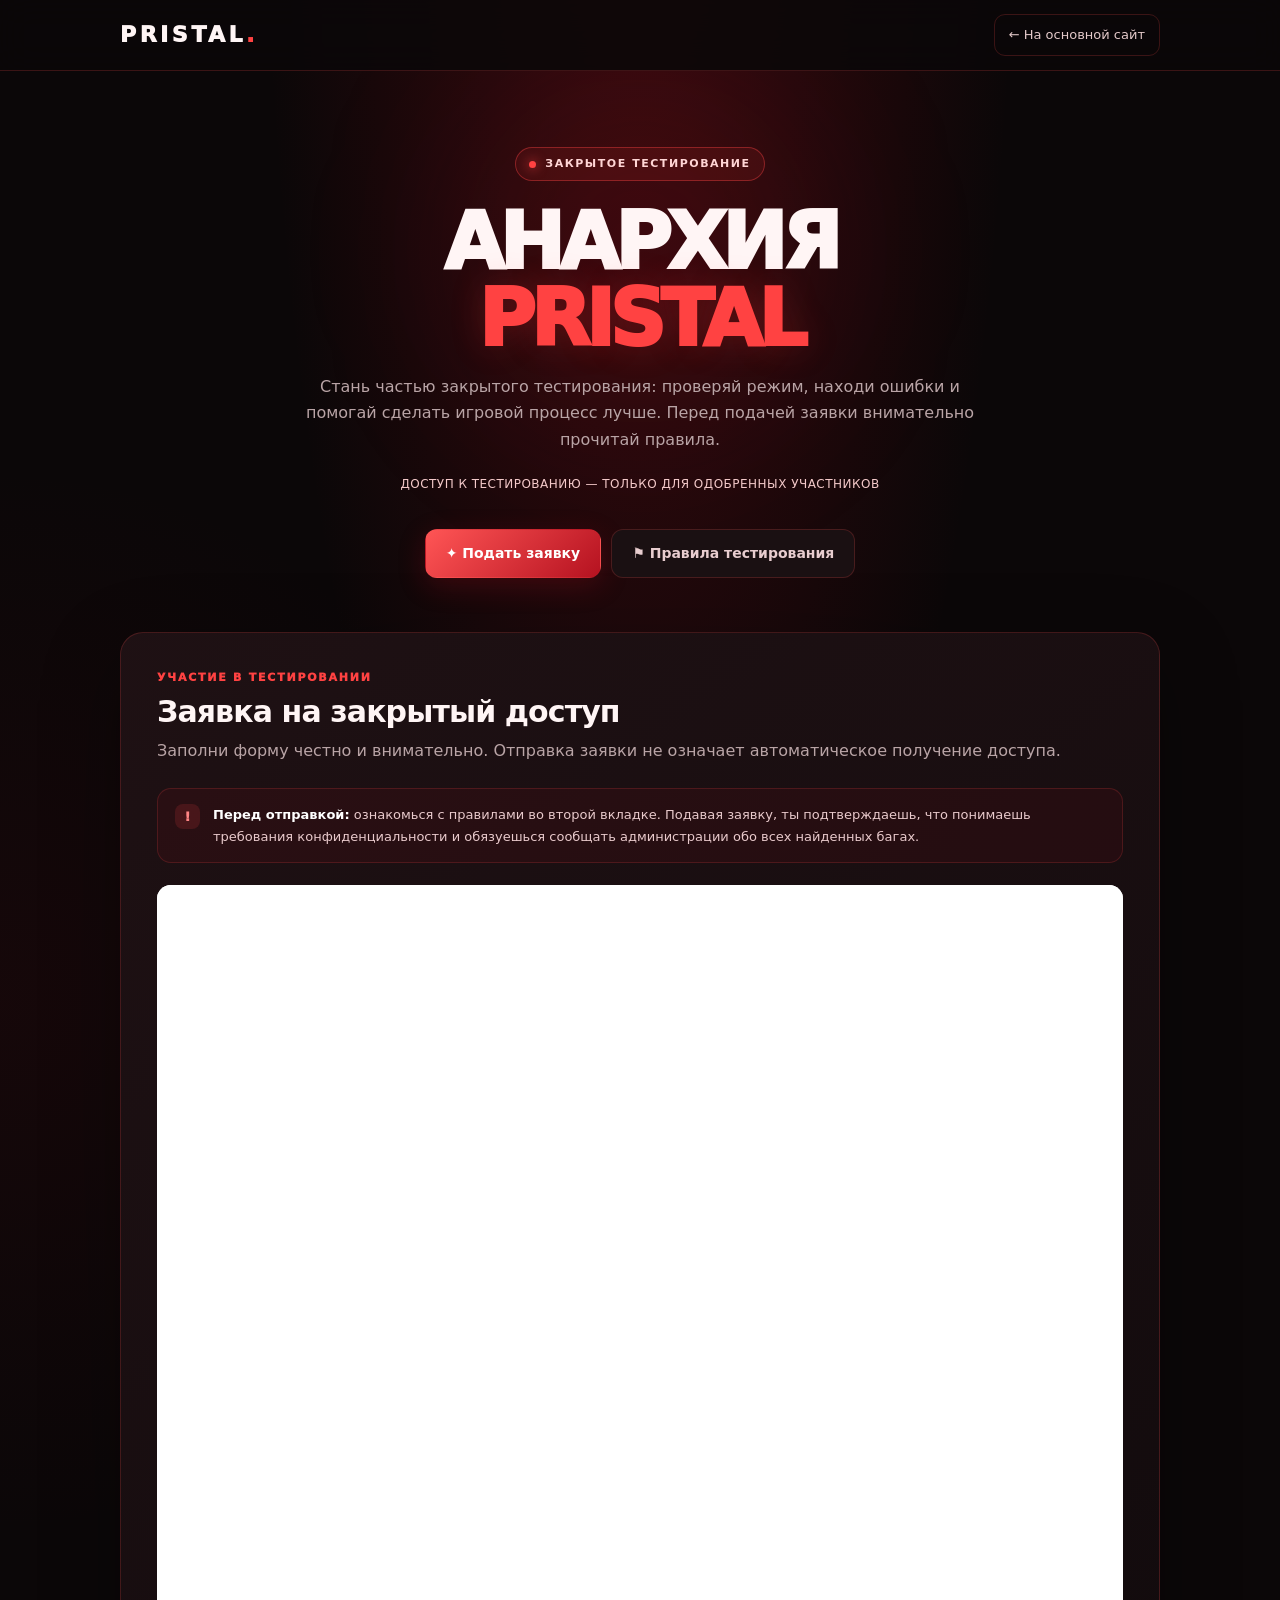
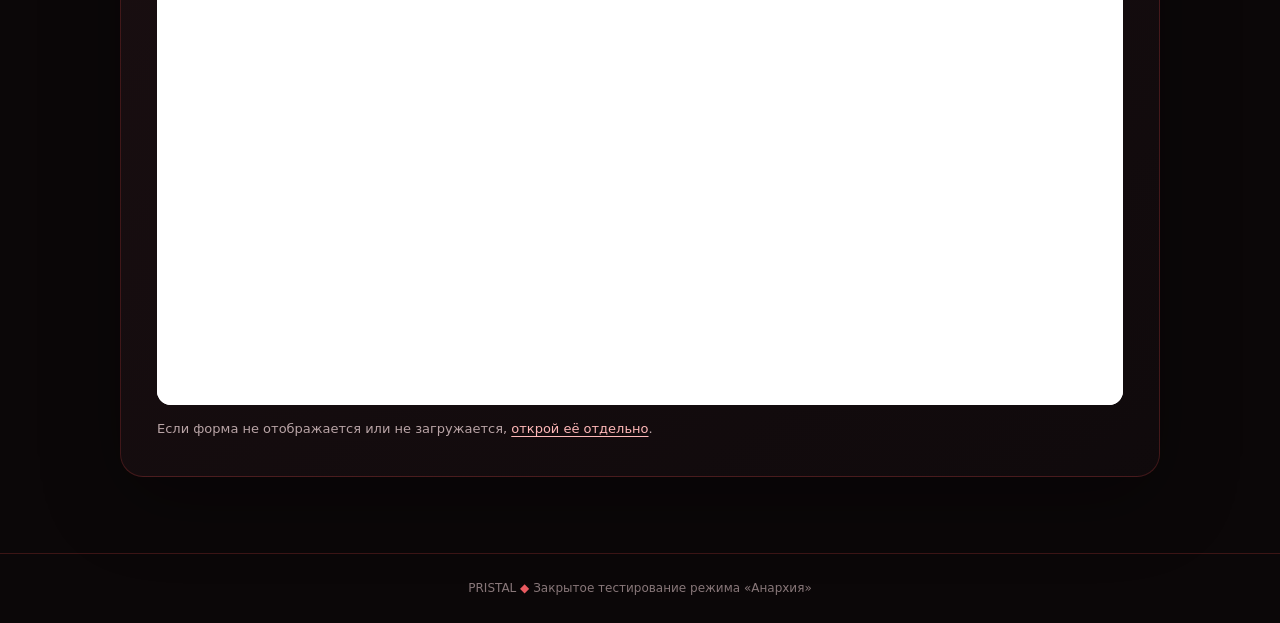
<file: anarchy-test.html>
<!DOCTYPE html>
<html lang="ru">
<head>
  <meta charset="UTF-8">
  <meta name="viewport" content="width=device-width, initial-scale=1">
  <meta name="theme-color" content="#100707">
  <meta name="description" content="Закрытое тестирование режима Анархия Pristal. Заявка, правила и важная информация для тестировщиков.">
  <title>Анархия — закрытое тестирование | Pristal</title>
  <style>
    :root{color-scheme:dark;--bg:#0b0708;--panel:#160d0f;--panel2:#211012;--line:rgba(255,75,75,.2);--muted:#b9a4a6;--red:#ff4242;--red2:#b51220;--pale:#ffd5d5}
    *{box-sizing:border-box}
    html{scroll-behavior:smooth}
    body{margin:0;min-height:100vh;background:radial-gradient(ellipse at 50% -12%,rgba(190,20,35,.28),transparent 42%),radial-gradient(circle at 0% 45%,rgba(100,10,20,.12),transparent 30%),var(--bg);color:#fff5f5;font-family:Inter,system-ui,-apple-system,BlinkMacSystemFont,"Segoe UI",sans-serif;line-height:1.65}
    a{color:inherit;text-decoration:none}
    button{font:inherit}
    .wrap{width:min(1040px,92%);margin:auto}
    header{position:sticky;top:0;z-index:5;border-bottom:1px solid var(--line);background:rgba(11,7,8,.88);backdrop-filter:blur(16px)}
    .nav{height:70px;display:flex;align-items:center;justify-content:space-between;gap:16px}
    .brand{font-weight:1000;font-size:22px;letter-spacing:.16em}.brand span{color:var(--red)}
    .back{font-size:13px;color:#e4c9ca;padding:9px 14px;border:1px solid var(--line);border-radius:11px;transition:.2s}
    .back:hover{border-color:var(--red);background:rgba(255,60,60,.08)}
    .hero{position:relative;text-align:center;padding:76px 0 34px;overflow:hidden}
    .hero:before{content:"";position:absolute;z-index:-1;width:360px;height:360px;border-radius:50%;background:rgba(180,15,30,.13);filter:blur(80px);left:50%;top:0;transform:translateX(-50%)}
    .eyebrow{display:inline-flex;align-items:center;gap:9px;padding:7px 13px;border:1px solid rgba(255,70,70,.38);background:rgba(255,55,55,.09);border-radius:999px;color:var(--pale);font-size:11px;font-weight:900;letter-spacing:.14em}
    .dot{width:7px;height:7px;border-radius:50%;background:var(--red);box-shadow:0 0 12px var(--red)}
    h1{font-size:clamp(42px,8vw,78px);line-height:.98;letter-spacing:-.065em;margin:23px 0 17px;font-weight:1000}
    h1 span{display:block;color:var(--red);text-shadow:0 0 34px rgba(255,50,50,.22)}
    .hero p{max-width:670px;margin:0 auto;color:var(--muted);font-size:16px}
    .hero-note{display:inline-block;margin-top:22px;color:#f3c9c9;font-size:12px;letter-spacing:.04em}
    .tabs{display:flex;justify-content:center;gap:10px;flex-wrap:wrap;margin:32px 0 20px}
    .tab{border:1px solid var(--line);background:#1a1012;color:#e8cdcf;padding:12px 20px;border-radius:12px;font-weight:850;cursor:pointer;font-size:14px;transition:transform .2s,border-color .2s,background .2s}
    .tab:hover{transform:translateY(-2px);border-color:rgba(255,70,70,.7)}
    .tab.active{background:linear-gradient(135deg,#ff5555,#b51220);color:#fff;border-color:transparent;box-shadow:0 8px 28px rgba(190,15,30,.22)}
    main{padding-bottom:76px}
    .panel{display:none}.panel.active{display:block;animation:appear .28s ease}
    @keyframes appear{from{opacity:0;transform:translateY(7px)}to{opacity:1;transform:translateY(0)}}
    .card{background:linear-gradient(145deg,rgba(31,17,20,.98),rgba(16,10,12,.98));border:1px solid var(--line);border-radius:23px;padding:clamp(20px,4vw,36px);box-shadow:0 24px 80px rgba(0,0,0,.32)}
    .section-kicker{color:var(--red);font-size:11px;font-weight:950;letter-spacing:.16em;text-transform:uppercase;margin-bottom:7px}
    .card h2{font-size:clamp(23px,4vw,30px);line-height:1.2;margin:0 0 8px;letter-spacing:-.03em}
    .sub{color:var(--muted);margin:0 0 24px}
    .form-frame{display:block;width:100%;height:1120px;border:0;border-radius:14px;background:#fff}
    .form-tip{font-size:13px;color:var(--muted);margin:13px 0 0}
    .form-tip a{color:#ffb8b8;text-decoration:underline;text-underline-offset:3px}
    .info-strip{display:flex;gap:13px;align-items:flex-start;margin:0 0 22px;padding:15px 17px;border:1px solid rgba(255,75,75,.18);background:rgba(130,15,25,.12);border-radius:14px;color:#e9cacc;font-size:13px}
    .info-strip b{color:#fff}
    .info-icon{flex:0 0 25px;width:25px;height:25px;display:grid;place-items:center;border-radius:8px;background:rgba(255,65,65,.15);color:#ff8585;font-weight:950}
    .rules{display:grid;gap:12px;counter-reset:rule}
    .rule{counter-increment:rule;display:grid;grid-template-columns:43px 1fr;gap:14px;align-items:start;padding:18px;border:1px solid rgba(255,255,255,.07);background:linear-gradient(110deg,rgba(255,255,255,.035),rgba(255,255,255,.012));border-radius:15px;transition:border-color .2s,transform .2s}
    .rule:hover{border-color:rgba(255,75,75,.3);transform:translateX(2px)}
    .rule:before{content:counter(rule,decimal-leading-zero);display:grid;place-items:center;width:39px;height:39px;border-radius:12px;background:rgba(255,60,60,.13);border:1px solid rgba(255,70,70,.2);color:#ffb7b7;font-size:12px;font-weight:950}
    .rule strong{display:block;margin:1px 0 4px;font-size:15px;color:#fff}
    .rule p{margin:0;color:#c7b5b7;font-size:13px}
    .subhead{font-size:18px;margin:29px 0 12px}
    .report-grid{display:grid;grid-template-columns:repeat(2,minmax(0,1fr));gap:11px}
    .report-item{padding:15px;border:1px solid rgba(255,255,255,.07);background:rgba(255,255,255,.025);border-radius:13px}
    .report-item b{display:block;color:#ffe4e4;font-size:13px;margin-bottom:4px}
    .report-item span{display:block;color:#bdaeb0;font-size:12px}
    .notice{margin-top:22px;padding:18px 20px;border:1px solid rgba(255,65,65,.34);background:linear-gradient(110deg,rgba(130,15,25,.23),rgba(80,8,15,.12));border-radius:15px;color:#f0d4d5;font-size:13px}
    .notice strong{color:#ffaaaa}
    footer{border-top:1px solid var(--line);padding:25px 0;color:#887779;font-size:12px;text-align:center}
    footer span{color:#e95a60}
    @media(max-width:620px){.nav{height:62px}.brand{font-size:19px}.hero{padding:58px 0 25px}.hero p{font-size:14px}.form-frame{height:1280px}.rule{grid-template-columns:36px 1fr;padding:14px;gap:11px}.rule:before{width:33px;height:33px}.report-grid{grid-template-columns:1fr}.back{font-size:12px;padding:8px 10px}}
    @media(prefers-reduced-motion:reduce){*,*:before,*:after{scroll-behavior:auto!important;animation:none!important;transition:none!important}}
  </style>
</head>
<body>
  <header><div class="wrap nav"><a class="brand" href="./index.html">PRISTAL<span>.</span></a><a class="back" href="./index.html">← На основной сайт</a></div></header>
  <div class="wrap">
    <section class="hero">
      <span class="eyebrow"><i class="dot"></i> ЗАКРЫТОЕ ТЕСТИРОВАНИЕ</span>
      <h1>АНАРХИЯ <span>PRISTAL</span></h1>
      <p>Стань частью закрытого тестирования: проверяй режим, находи ошибки и помогай сделать игровой процесс лучше. Перед подачей заявки внимательно прочитай правила.</p>
      <div class="hero-note">ДОСТУП К ТЕСТИРОВАНИЮ — ТОЛЬКО ДЛЯ ОДОБРЕННЫХ УЧАСТНИКОВ</div>
      <div class="tabs" role="tablist" aria-label="Разделы тестирования">
        <button class="tab active" id="tab-apply" role="tab" aria-selected="true" aria-controls="apply" data-target="apply">✦ Подать заявку</button>
        <button class="tab" id="tab-rules" role="tab" aria-selected="false" aria-controls="rules" data-target="rules">⚑ Правила тестирования</button>
      </div>
    </section>
    <main>
      <section class="panel active" id="apply" role="tabpanel" aria-labelledby="tab-apply">
        <div class="card">
          <div class="section-kicker">Участие в тестировании</div>
          <h2>Заявка на закрытый доступ</h2>
          <p class="sub">Заполни форму честно и внимательно. Отправка заявки не означает автоматическое получение доступа.</p>
          <div class="info-strip"><span class="info-icon">!</span><div><b>Перед отправкой:</b> ознакомься с правилами во второй вкладке. Подавая заявку, ты подтверждаешь, что понимаешь требования конфиденциальности и обязуешься сообщать администрации обо всех найденных багах.</div></div>
          <iframe class="form-frame" src="https://docs.google.com/forms/d/e/1FAIpQLScpwAgo42vin4CqyjaKuh4nu9HuTnajvopfbKEV6nZ-SuZcEA/viewform?embedded=true" title="Форма заявки на закрытое тестирование Анархии Pristal" loading="lazy">Загрузка формы…</iframe>
          <p class="form-tip">Если форма не отображается или не загружается, <a href="https://docs.google.com/forms/d/e/1FAIpQLScpwAgo42vin4CqyjaKuh4nu9HuTnajvopfbKEV6nZ-SuZcEA/viewform" target="_blank" rel="noopener noreferrer">открой её отдельно</a>.</p>
        </div>
      </section>
      <section class="panel" id="rules" role="tabpanel" aria-labelledby="tab-rules">
        <div class="card">
          <div class="section-kicker">Обязательно к прочтению</div>
          <h2>Правила закрытого тестирования</h2>
          <p class="sub">Тестирование — это совместная работа над качеством режима. Каждый участник несёт ответственность за соблюдение этих правил.</p>
          <div class="rules">
            <article class="rule"><div><strong>Сообщай обо всех найденных багах</strong><p>Нужно сообщать администрации о любых ошибках, недоработках, вылетах, проблемах с предметами, механиками, балансом и игровым процессом. Даже если ошибка кажется незначительной — не пропускай её и не рассчитывай, что кто-то сообщит вместо тебя.</p></div></article>
            <article class="rule"><div><strong>Сохраняй полную конфиденциальность</strong><p>Запрещено рассказывать друзьям, игрокам и любым посторонним о том, что происходит на тестировании. Не раскрывай детали режима, новые функции, изменения, результаты проверок, планы и внутренние обсуждения.</p></div></article>
            <article class="rule"><div><strong>Не распространяй материалы тестирования</strong><p>Без прямого разрешения администрации нельзя публиковать или пересылать скриншоты, видео, записи экрана, фотографии, переписки, файлы и любые другие материалы, связанные с тестированием.</p></div></article>
            <article class="rule"><div><strong>Не используй баги ради преимущества</strong><p>Запрещено намеренно злоупотреблять найденными ошибками, получать с их помощью преимущество, портить игровой процесс другим или наносить вред проекту. Обнаружил проблему — прекрати её использовать и сообщи администрации.</p></div></article>
            <article class="rule"><div><strong>Помогай проверять режим</strong><p>Проверяй выданные задания, повторяй действия для подтверждения ошибок и описывай результат. Если проблема не воспроизводится повторно, всё равно сообщи об этом и укажи, при каких условиях она возникла.</p></div></article>
            <article class="rule"><div><strong>Уважай администрацию и других тестировщиков</strong><p>Следуй инструкциям организаторов, общайся спокойно, не мешай проверкам и не провоцируй конфликты. Если возник вопрос или проблема, обратись к администрации через указанный для тестирования способ связи.</p></div></article>
            <article class="rule"><div><strong>Не передавай доступ другим людям</strong><p>Участие предназначено только для одобренного заявителя. Не передавай другим людям свои данные, приглашения или возможность зайти на тестирование от твоего имени.</p></div></article>
          </div>
          <h3 class="subhead">Как правильно сообщить о баге</h3>
          <div class="report-grid">
            <div class="report-item"><b>1. Где найден баг?</b><span>Укажи место, режим, предмет или игровую ситуацию.</span></div>
            <div class="report-item"><b>2. Как повторить?</b><span>Опиши действия по порядку, чтобы администрация могла проверить ошибку.</span></div>
            <div class="report-item"><b>3. Что произошло?</b><span>Напиши, какой результат получился и что должно было произойти.</span></div>
            <div class="report-item"><b>4. Дополнительные детали</b><span>Укажи примерное время и приложи материалы только в личный канал связи с администрацией, если это разрешено.</span></div>
          </div>
          <div class="notice"><strong>Важно:</strong> нарушение правил может привести к исключению из закрытого тестирования и потере доступа. Разглашение информации о тестировании, передача доступа другим людям и намеренное сокрытие багов считаются серьёзными нарушениями.</div>
        </div>
      </section>
    </main>
  </div>
  <footer><div class="wrap">PRISTAL <span>◆</span> Закрытое тестирование режима «Анархия»</div></footer>
  <script>
    const tabs=[...document.querySelectorAll('.tab')];
    const panels=[...document.querySelectorAll('.panel')];
    tabs.forEach(tab=>tab.addEventListener('click',()=>{
      tabs.forEach(item=>{const active=item===tab;item.classList.toggle('active',active);item.setAttribute('aria-selected',String(active));});
      panels.forEach(panel=>panel.classList.toggle('active',panel.id===tab.dataset.target));
    }));
  </script>
</body>
</html>
</file>
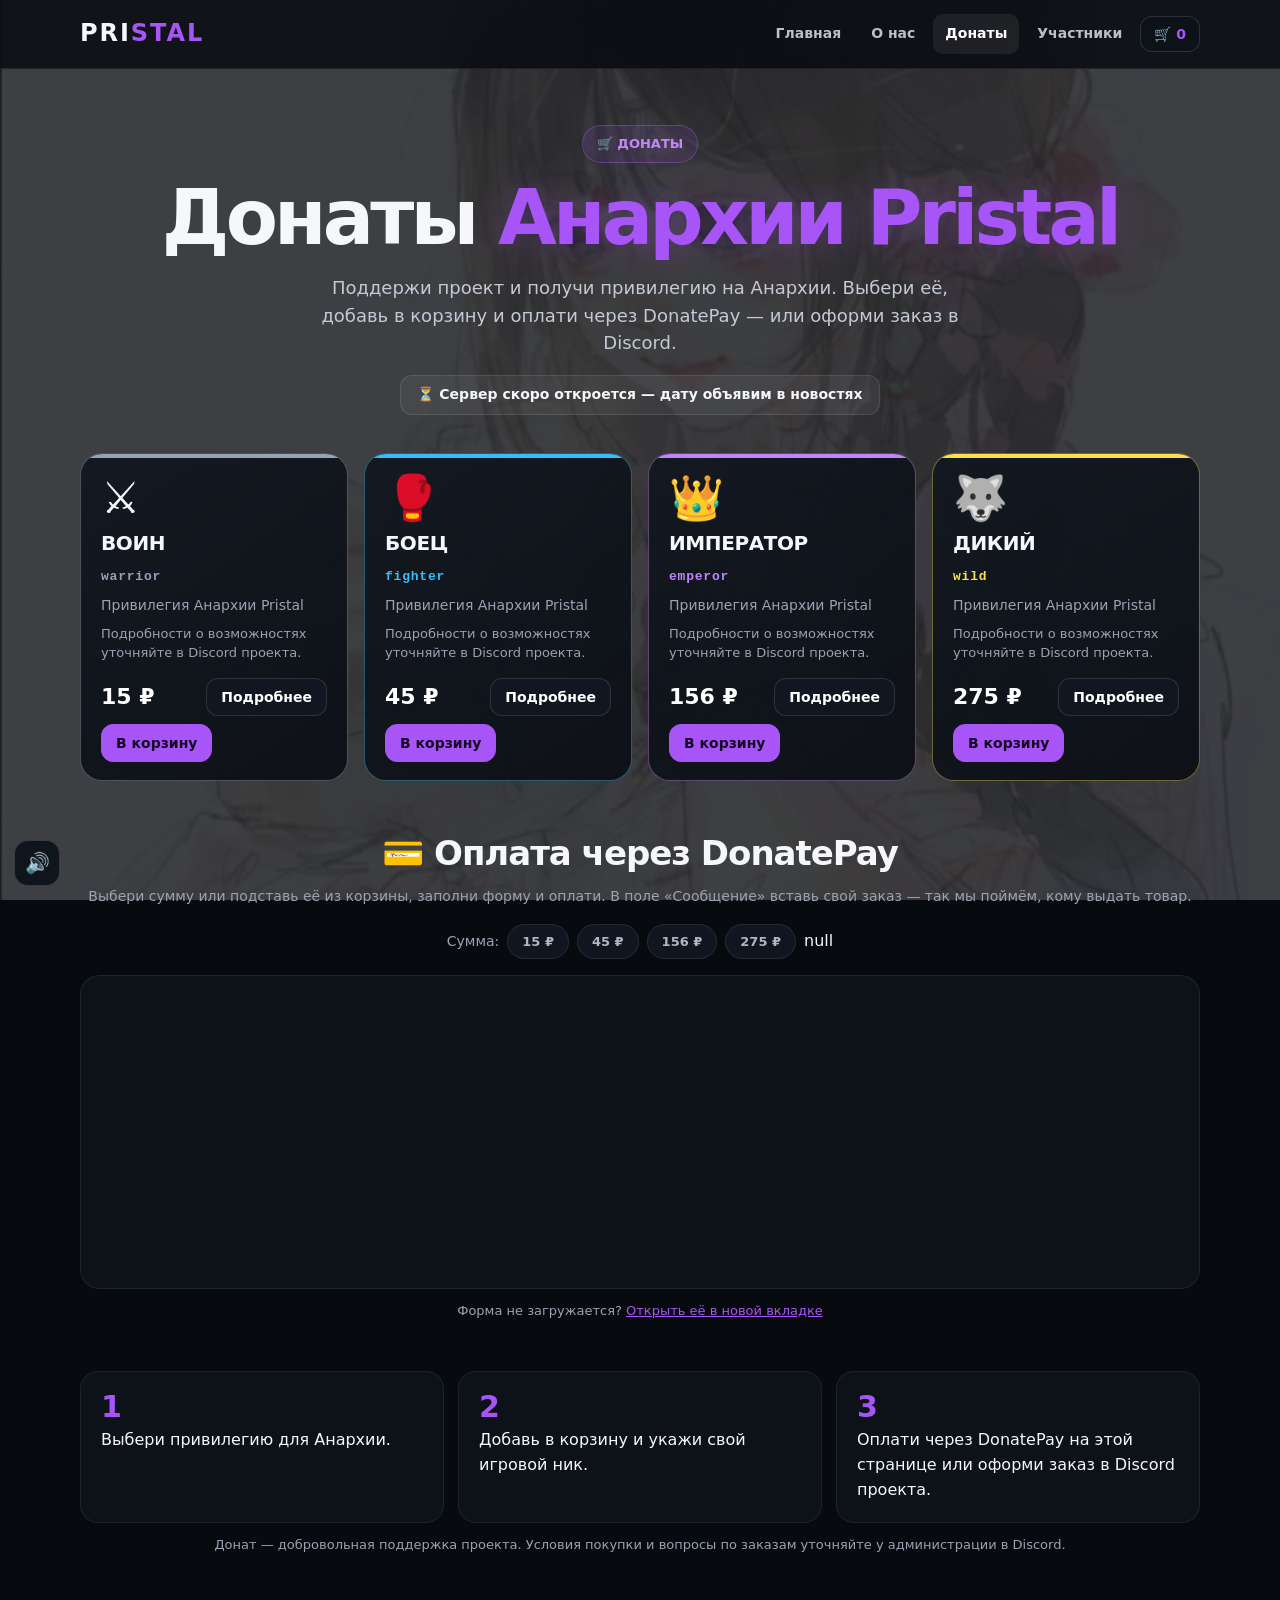
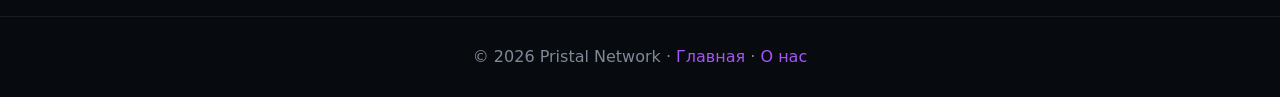
<file: donate.html>
<!DOCTYPE html>
<html lang="ru">
<head>
<meta charset="UTF-8">
<meta name="viewport" content="width=device-width, initial-scale=1">
<title>Донаты — Анархия Pristal</title>
<meta name="description" content="Донаты Анархии Pristal: привилегии ВОИН, БОЕЦ, ИМПЕРАТОР и ДИКИЙ. Оплата через DonatePay или заказ в Discord.">
<meta name="theme-color" content="#a855f7">
<link rel="icon" href="data:image/svg+xml,%3Csvg xmlns='http://www.w3.org/2000/svg' viewBox='0 0 64 64'%3E%3Crect width='64' height='64' rx='16' fill='%23160923'/%3E%3Cpath d='M32 10l6 16 16 6-16 6-6 16-6-16-16-6 16-6z' fill='%23a855f7'/%3E%3C/svg%3E">
<script src="donate-data.js"></script>
<style>
:root{--accent:#a855f7;--muted:#9aa3b2}
*{box-sizing:border-box;margin:0;padding:0}
html{scroll-behavior:smooth}
body{font-family:Inter,system-ui,-apple-system,"Segoe UI",sans-serif;background:#070a0f;color:#f5f7fb;line-height:1.55;overflow-x:hidden}
button,input{font-family:inherit}[hidden]{display:none!important}
.bg{position:fixed;inset:0;z-index:-1;background:center/cover;opacity:.22}
.wrap{width:min(1120px,92%);margin:auto}
header{position:sticky;top:0;z-index:50;background:rgba(7,10,15,.82);backdrop-filter:blur(16px);border-bottom:1px solid #ffffff14}
.nav{height:68px;display:flex;align-items:center;justify-content:space-between;gap:10px}
.logo{font-size:24px;font-weight:900;letter-spacing:.08em;text-decoration:none;color:inherit}.logo span{color:var(--accent)}
nav{display:flex;align-items:center;gap:6px}
nav a{padding:9px 12px;border-radius:10px;color:#b9c0ca;text-decoration:none;font-size:14px;font-weight:700;white-space:nowrap}
nav a:hover,nav a.on{color:#fff;background:#ffffff12}nav a.dc{background:#5865f2;color:#fff}
.cart-btn{border:1px solid #ffffff22;background:#0d1219;color:#fff;border-radius:12px;padding:9px 13px;font-weight:800;font-size:14px;cursor:pointer;transition:.2s;white-space:nowrap}
.cart-btn:hover{border-color:var(--accent)}.cart-btn b{color:var(--accent)}
.hero{padding:56px 0 20px;text-align:center}
.badge{display:inline-flex;padding:8px 14px;border:1px solid color-mix(in srgb,var(--accent) 40%,transparent);background:color-mix(in srgb,var(--accent) 10%,transparent);border-radius:999px;color:color-mix(in srgb,var(--accent) 70%,#fff);font-size:13px;font-weight:700;margin-bottom:18px}
h1{font-size:clamp(40px,8vw,76px);line-height:.98;letter-spacing:-.05em}h1 span{color:var(--accent);text-shadow:0 0 35px color-mix(in srgb,var(--accent) 30%,transparent)}
.lead{max-width:640px;margin:18px auto 0;color:#c3cad6;font-size:18px}
.status{display:inline-block;margin-top:18px;padding:8px 16px;border-radius:12px;background:#ffffff0d;border:1px solid #ffffff1a;font-weight:700;font-size:14px}
.demo{max-width:760px;margin:22px auto 0;padding:12px 16px;border-radius:14px;border:1px dashed #f59e0b99;background:#f59e0b14;color:#fcd9a0;font-size:14px}
.tabs{display:flex;gap:8px;justify-content:center;flex-wrap:wrap;margin:30px 0 22px}
.tab{border:1px solid #ffffff17;background:#10161f;color:#aeb7c3;padding:11px 18px;border-radius:12px;cursor:pointer;font-weight:800;font-size:14px;transition:.2s}
.tab:hover{color:#fff}.tab.on{background:var(--accent);border-color:var(--accent);color:#160923}
.tools{display:flex;justify-content:center;margin-bottom:18px}
.grid{display:grid;grid-template-columns:repeat(auto-fill,minmax(250px,1fr));gap:16px}
.dcard{position:relative;display:flex;flex-direction:column;gap:8px;padding:22px 20px 18px;border-radius:22px;background:linear-gradient(145deg,#111720ee,#0b0f15ee);border:1px solid color-mix(in srgb,var(--rc) 35%,#ffffff14);transition:.25s;overflow:hidden}
.dcard:hover{transform:translateY(-5px);border-color:var(--rc);box-shadow:0 18px 44px color-mix(in srgb,var(--rc) 22%,transparent)}
.dcard:before{content:"";position:absolute;inset:0 0 auto 0;height:4px;background:var(--rc)}
.ribbon{position:absolute;top:14px;right:-34px;transform:rotate(35deg);background:#f59e0b;color:#2b1a00;font-size:10px;font-weight:900;letter-spacing:.1em;padding:3px 38px}
.dic{font-size:44px;line-height:1}.dcard h3{font-size:20px;letter-spacing:-.02em}
.sub{color:var(--muted);font-size:14px}
.code{font-family:ui-monospace,monospace;color:var(--rc);font-size:13px;font-weight:800;letter-spacing:.06em}
.note{color:var(--muted);font-size:13px;line-height:1.45}
.perks{list-style:none;display:grid;gap:5px;margin:4px 0 6px;font-size:14px;color:#c8ced7}.perks li:before{content:"✓ ";color:var(--rc);font-weight:900}
.dfoot{margin-top:auto;display:flex;align-items:center;gap:8px;flex-wrap:wrap;padding-top:8px}.price{font-size:22px;margin-right:auto;color:#fff}
.btn{padding:10px 14px;border-radius:12px;border:1px solid #ffffff1f;background:#111721;color:#fff;font-weight:800;font-size:14px;cursor:pointer;text-decoration:none;display:inline-block;transition:.2s}
.btn:hover{transform:translateY(-2px);border-color:var(--accent)}
.btn.primary{background:var(--accent);border-color:var(--accent);color:#160923}.btn.danger{border-color:#ef444488;color:#fca5a5}
.how{display:grid;grid-template-columns:repeat(3,1fr);gap:14px;margin:50px 0 12px}
.step{padding:20px;border-radius:18px;background:#0d1219;border:1px solid #ffffff12}.step b{display:block;font-size:30px;color:var(--accent);line-height:1;margin-bottom:6px}
.fine{color:var(--muted);font-size:13px;text-align:center;margin:10px 0 60px}
.ov{position:fixed;inset:0;background:#000a;z-index:105;opacity:0;pointer-events:none;transition:.3s}.ov.open{opacity:1;pointer-events:auto}
.modal{position:fixed;inset:0;z-index:110;display:none;align-items:center;justify-content:center;padding:16px;overflow:auto;background:#000b}.modal.open{display:flex}
.mbox{width:min(560px,100%);max-height:92vh;overflow:auto;background:#0d1219;border:1px solid #ffffff1f;border-radius:22px;padding:24px}
.mbox h2{letter-spacing:-.02em;margin-bottom:6px}.mbox .perks{margin:12px 0}
.table{width:100%;border-collapse:collapse;margin:12px 0;font-size:14px;display:block;overflow-x:auto}.table th,.table td{padding:10px 12px;border-bottom:1px solid #ffffff12;text-align:center;white-space:nowrap}.table th:first-child,.table td:first-child{text-align:left}
.drawer{position:fixed;top:0;right:0;bottom:0;width:min(430px,100%);z-index:112;background:#0d1219;border-left:1px solid #ffffff1f;transform:translateX(105%);transition:transform .3s;display:flex;flex-direction:column;padding:20px;gap:12px}
.drawer.open{transform:none}.dh{display:flex;justify-content:space-between;align-items:center}.dh h2{letter-spacing:-.02em}
.x{border:0;background:#ffffff14;color:#fff;width:38px;height:38px;border-radius:11px;font-size:18px;cursor:pointer}
.list{flex:1;overflow:auto;display:grid;gap:10px;align-content:start}
.row{display:flex;align-items:center;gap:12px;padding:12px;border-radius:14px;background:#0b0f15;border:1px solid #ffffff10}.row .ri{font-size:26px}.row .rn{flex:1;min-width:0;font-weight:800;overflow-wrap:anywhere}.row small{display:block;color:var(--muted);font-weight:600}
.total{display:flex;justify-content:space-between;font-size:20px;font-weight:900;padding:6px 2px}
.drawer input{width:100%;padding:13px 16px;border-radius:12px;border:1px solid #ffffff1f;background:#070a0f;color:#fff;font-size:16px}.drawer input:focus{outline:2px solid var(--accent)}
.err{color:#fca5a5;font-size:14px;min-height:20px}.empty{text-align:center;color:var(--muted);padding:40px 10px}
.btns{display:flex;gap:10px;flex-wrap:wrap}.btns .btn{flex:1;text-align:center}
#toast{position:fixed;left:50%;bottom:24px;transform:translate(-50%,18px);z-index:130;padding:12px 18px;border:1px solid color-mix(in srgb,var(--accent) 45%,transparent);border-radius:999px;background:rgba(15,18,26,.96);color:#fff;opacity:0;pointer-events:none;transition:.25s;font-weight:700;max-width:calc(100vw - 28px);text-align:center}
#toast.show{opacity:1;transform:translate(-50%,0)}
footer{border-top:1px solid #ffffff14;padding:28px 0;color:#7f8997;text-align:center}footer a{color:var(--accent);text-decoration:none}
#pay{margin:46px 0 6px;text-align:center}#pay h2{font-size:clamp(26px,4vw,34px);letter-spacing:-.03em}
.paybar{display:flex;flex-wrap:wrap;gap:8px;justify-content:center;align-items:center;margin:16px 0}
.chip{border:1px solid #ffffff17;background:#10161f;color:#aeb7c3;padding:9px 14px;border-radius:999px;cursor:pointer;font-weight:800;font-size:13px;transition:.2s}.chip:hover{color:#fff}.chip.on{background:var(--accent);border-color:var(--accent);color:#160923}
.payframe{position:relative;max-width:1140px;margin:0 auto;border-radius:20px;overflow:hidden;background:#0d1219;border:1px solid #ffffff14;min-height:var(--ph,312px)}
.payframe iframe{display:block;width:100%;height:var(--ph,312px);border:0;position:relative;z-index:1}
.payload{position:absolute;inset:0;display:grid;place-items:center;color:var(--muted);z-index:0}
.payfine{margin-top:12px;color:var(--muted);font-size:13px}.payfine a{color:var(--accent)}
@media(max-width:700px){.payframe{min-height:var(--pm,430px)}.payframe iframe{height:var(--pm,430px)}}
@media(max-width:800px){.how{grid-template-columns:1fr}.hero{padding-top:36px}}
@media(max-width:560px){nav a.hs{display:none}nav a{padding:8px 9px;font-size:13px}.logo{font-size:20px}.cart-btn{padding:8px 10px}}
@media(max-width:360px){.logo{font-size:17px;letter-spacing:.04em}nav{gap:2px}nav a{padding:8px 6px;font-size:12px}}
@media(prefers-reduced-motion:reduce){*{transition:none!important;animation:none!important}}
</style>
</head>
<body>
<div class="bg" id="bg" aria-hidden="true"></div>
<header><div class="wrap nav">
  <a class="logo" href="./">PRI<span>STAL</span></a>
  <nav><a class="hs" href="./">Главная</a><a href="about.html">О нас</a><a class="on" href="donate.html">Донаты</a><a id="navProfile" href="profile.html" hidden>Профиль</a><a class="hs" href="participants.html">Участники</a><button class="cart-btn" id="cartBtn" type="button" aria-label="Открыть корзину">🛒 <b id="cartN">0</b></button></nav>
</div></header>

<main class="wrap">
  <section class="hero">
    <span class="badge">🛒 ДОНАТЫ</span>
    <h1>Донаты <span id="srv">Анархии</span></h1>
    <p class="lead">Поддержи проект и получи привилегию на Анархии. Выбери её, добавь в корзину и оплати через DonatePay — или оформи заказ в Discord.</p>
    <div class="status" id="status"></div>
    <div class="demo" id="demo" hidden>⚠️ Демонстрационная витрина: товары и цены на этой странице примерные. Актуальный список уточняйте в Discord проекта.</div>
  </section>
  <div class="tabs" id="cats"></div>
  <div class="tools" id="tools"></div>
  <div class="grid" id="items"></div>
  <section id="pay" hidden>
    <h2>💳 Оплата через DonatePay</h2>
    <p class="sub" style="margin-top:6px">Выбери сумму или подставь её из корзины, заполни форму и оплати. В поле «Сообщение» вставь свой заказ — так мы поймём, кому выдать товар.</p>
    <div class="paybar" id="payBar"></div>
    <div class="payframe" id="payBox"><div class="payload" id="payLoad">Загружаем форму оплаты…</div></div>
    <p class="payfine">Форма не загружается? <a id="payOpen" target="_blank" rel="noopener noreferrer">Открыть её в новой вкладке</a></p>
  </section>
  <section class="how">
    <div class="step"><b>1</b>Выбери привилегию для Анархии.</div>
    <div class="step"><b>2</b>Добавь в корзину и укажи свой игровой ник.</div>
    <div class="step"><b>3</b>Оплати через DonatePay на этой странице или оформи заказ в Discord проекта.</div>
  </section>
  <p class="fine">Донат — добровольная поддержка проекта. Условия покупки и вопросы по заказам уточняйте у администрации в Discord.</p>
</main>
<footer><div class="wrap">© 2026 Pristal Network · <a href="./">Главная</a> · <a href="about.html">О нас</a></div></footer>

<div class="ov" id="ov"></div>
<aside class="drawer" id="drawer" aria-label="Корзина"></aside>
<div class="modal" id="modal" role="dialog" aria-modal="true"><div class="mbox" id="mbox"></div></div>
<div id="toast" role="status" aria-live="polite"></div>

<script>
(()=>{
const $=s=>document.querySelector(s);
const D=Object.assign({items:[],categories:[],currency:'₽',discord:'',payUrl:'',demo:false},window.PRISTAL_DONATE||{});
const A={mint:'#72f27d',violet:'#a855f7',rose:'#ff8fb1',blue:'#78a9ff',sunset:'#ffb86b',mono:'#e8edf2',darkpink:'#ff6ccf',ice:'#7fffd4',forest:'#76d66f'};
let th='violet',bgn='all';try{th=localStorage.getItem('pristalTheme')||th;bgn=localStorage.getItem('pristalBg')||bgn}catch(e){}
document.documentElement.style.setProperty('--accent',A[th]||A.violet);
$('#bg').style.backgroundImage='url(assets/backgrounds/bg'+(/^[1-8]$/.test(bgn)?bgn:'2')+'.jpg)';
try{localStorage.setItem('pristalSeen:donate','1');const u=JSON.parse(localStorage.getItem('pristalUser'));if(u&&u.id)$('#navProfile').hidden=false}catch(e){}

const h=(t,a={},...c)=>{const e=document.createElement(t);for(const[k,v]of Object.entries(a)){if(k==='class')e.className=v;else if(k.startsWith('on'))e[k]=v;else e.setAttribute(k,v)}e.append(...c.flat().filter(x=>x!=null&&x!==false));return e};
const toast=m=>{const t=$('#toast');t.textContent=m;t.classList.add('show');clearTimeout(toast.t);toast.t=setTimeout(()=>t.classList.remove('show'),2400)};
const money=n=>Number(n).toLocaleString('ru-RU')+' '+D.currency;
const RC={common:'#94a3b8',rare:'#38bdf8',epic:'#c084fc',legend:'#fde047'},RL={common:'Обычный',rare:'Редкий',epic:'Эпический',legend:'Легендарный'};
const find=id=>D.items.find(i=>i.id===id);
// адрес виджета: принимаем только https://widget.donatepay.ru, чтобы по ошибке не встроить чужую страницу
const DP=D.donatepay||{};let DPOK=false,dpBase=null;
try{const u=new URL(DP.widget);if(u.protocol==='https:'&&u.hostname==='widget.donatepay.ru'){DPOK=true;dpBase=u}}catch(e){}
let paySum=Math.max(1,Math.round(Number(DP.sum)||300)),payFrame=null;
const payURL=n=>{const u=new URL(dpBase.href);u.searchParams.set('sum',String(n));return u.href};
function setSum(n){
  paySum=Math.max(1,Math.round(n));
  if(!payFrame)return;
  const src=payURL(paySum);
  if(payFrame.src!==src){$('#payLoad').hidden=false;payFrame.src=src}
  $('#payOpen').href=src;renderPayBar();
}
const quick=()=>{const q=(DP.quickSums&&DP.quickSums.length)?DP.quickSums:[...new Set(D.items.map(i=>i.price))].sort((a,b)=>a-b).slice(0,5);return q.length?q:[100,300,500,1000]};
function renderPayBar(){
  const t=total();
  $('#payBar').replaceChildren(h('span',{class:'sub'},'Сумма:'),...quick().map(s=>h('button',{class:'chip'+(paySum===s?' on':''),type:'button',onclick:()=>setSum(s)},money(s))),
    t>0?h('button',{class:'chip'+(paySum===t?' on':''),type:'button','data-sfx':'coin',onclick:()=>{setSum(t);toast('Сумма из корзины: '+money(t))}},'🛒 Из корзины: '+money(t)):null);
}
let CAT=(D.categories[0]||{}).id,cart=[];
try{cart=(JSON.parse(localStorage.getItem('pristalCart'))||[]).filter(id=>find(id))}catch(e){}
const saveCart=()=>{try{localStorage.setItem('pristalCart',JSON.stringify(cart))}catch(e){}};
const play=n=>{if(window.PristalAudio)PristalAudio.play(n)};

$('#srv').textContent=(D.server||'Анархии Pristal').replace(/^Анархия /,'Анархии ')||'Анархии';
$('#status').textContent='⏳ '+(D.status||'');$('#status').hidden=!D.status;$('#demo').hidden=!D.demo;

// ---- каталог ----
function card(it){
  const inCart=cart.includes(it.id),rc=RC[it.tier]||RC.common;
  return h('article',{class:'dcard',style:'--rc:'+rc},
    D.demo?h('span',{class:'ribbon'},'ПРИМЕР'):null,
    h('div',{class:'dic'},it.icon||'🎁'),h('h3',{},it.name),it.code?h('div',{class:'code'},it.code):null,h('p',{class:'sub'},it.short||''),
    (it.perks||[]).length?h('ul',{class:'perks'},...it.perks.slice(0,3).map(p=>h('li',{},p))):(it.note?h('p',{class:'note'},it.note):null),
    h('div',{class:'dfoot'},h('b',{class:'price'},money(it.price)),
      h('button',{class:'btn',onclick:()=>detail(it)},'Подробнее'),
      h('button',{class:'btn'+(inCart?'':' primary'),'data-sfx':inCart?'pop':'coin',onclick:()=>toggle(it.id)},inCart?'✓ В корзине':'В корзину')));
}
function renderCatalog(){
  $('#cats').hidden=D.categories.length<2;$('#cats').replaceChildren(...(D.categories.length<2?[]:D.categories.map(c=>h('button',{class:'tab'+(CAT===c.id?' on':''),onclick:()=>{CAT=c.id;renderCatalog()}},(c.icon||'')+' '+c.name))));
  $('#tools').replaceChildren(CAT==='ranks'&&D.items.some(i=>i.cat==='ranks'&&(i.perks||[]).length)?h('button',{class:'btn',onclick:compare},'⚖️ Сравнить привилегии'):'');
  const list=D.items.filter(i=>i.cat===CAT);
  $('#items').replaceChildren(...(list.length?list.map(card):[h('p',{class:'empty'},'Здесь скоро появятся товары.')]));
  $('#cartN').textContent=cart.length;
  if(DPOK&&payFrame)renderPayBar();
}
function toggle(id){
  const it=find(id);if(!it)return;
  if(cart.includes(id)){cart=cart.filter(x=>x!==id);toast('Убрано: '+it.name)}else{cart.push(id);toast('Добавлено в корзину: '+it.name)}
  saveCart();renderCatalog();if($('#drawer').classList.contains('open'))renderCart();
}

// ---- окна ----
const M=$('#modal');
const openM=n=>{$('#mbox').replaceChildren(n);M.classList.add('open')},closeM=()=>M.classList.remove('open');
M.addEventListener('click',e=>{if(e.target===M)closeM()});
function detail(it){
  const inCart=cart.includes(it.id);
  openM(h('div',{style:'--rc:'+(RC[it.tier]||RC.common)},
    h('div',{class:'dic'},it.icon||'🎁'),h('h2',{},it.name),it.code?h('div',{class:'code'},it.code):null,h('p',{class:'sub'},RL[it.tier]||'Обычный'),h('p',{style:'margin-top:10px'},it.short||''),
    (it.perks||[]).length?h('ul',{class:'perks'},...it.perks.map(p=>h('li',{},p))):(it.note?h('p',{class:'note',style:'margin:12px 0'},it.note):null),h('b',{class:'price'},money(it.price)),
    h('div',{class:'btns',style:'margin-top:16px'},h('button',{class:'btn'+(inCart?'':' primary'),'data-sfx':inCart?'pop':'coin',onclick:()=>{toggle(it.id);closeM()}},inCart?'Убрать из корзины':'В корзину'),h('button',{class:'btn',onclick:closeM},'Закрыть'))));
}
function compare(){
  const ranks=D.items.filter(i=>i.cat==='ranks'),perks=[...new Set(ranks.flatMap(r=>r.perks||[]))];
  openM(h('div',{},h('h2',{},'Сравнение привилегий'),
    h('table',{class:'table'},h('thead',{},h('tr',{},h('th',{},'Возможность'),...ranks.map(r=>h('th',{},r.name)))),
      h('tbody',{},...perks.map(p=>h('tr',{},h('td',{},p),...ranks.map(r=>h('td',{},(r.perks||[]).includes(p)?'✅':'—')))),h('tr',{},h('td',{},h('b',{},'Цена')),...ranks.map(r=>h('td',{},h('b',{},money(r.price))))))),
    h('button',{class:'btn',onclick:closeM},'Закрыть')));
}

// ---- корзина и заказ ----
const drawer=$('#drawer'),ov=$('#ov');
const openCart=()=>{renderCart();drawer.classList.add('open');ov.classList.add('open')},closeCart=()=>{drawer.classList.remove('open');ov.classList.remove('open')};
ov.addEventListener('click',closeCart);$('#cartBtn').addEventListener('click',openCart);
addEventListener('keydown',e=>{if(e.key==='Escape'){closeM();closeCart()}});
let nick='';try{const l=JSON.parse(localStorage.getItem('pristalLocal'));nick=localStorage.getItem('pristalOrderNick')||(l&&l.mc)||''}catch(e){}
const total=()=>cart.reduce((s,id)=>s+(find(id)?find(id).price:0),0);
function orderText(){
  let dn='';try{dn=(JSON.parse(localStorage.getItem('pristalUser'))||{}).name||''}catch(e){}
  return ['Заказ с сайта Pristal — '+(D.server||'Анархия'),'Ник в игре: '+nick,dn?'Discord: '+dn:null,'Товары:',...cart.map(id=>'• '+find(id).name+(find(id).code?' ('+find(id).code+')':'')+' — '+money(find(id).price)),'Итого: '+money(total())].filter(Boolean).join('\n');
}
const nickOk=()=>/^[A-Za-z0-9_]{3,16}$/.test(nick);
async function copyOrder(e,quiet){
  const err=$('#cerr');
  if(!cart.length){if(e)e.preventDefault();return false}
  if(!nickOk()){if(e)e.preventDefault();if(err)err.textContent='Укажи ник: 3–16 символов — латиница, цифры и _';play('error');return false}
  try{localStorage.setItem('pristalOrderNick',nick)}catch(x){}
  try{await navigator.clipboard.writeText(orderText());if(!quiet)toast('Заказ скопирован — вставь его в тикет в Discord')}catch(x){toast('Не удалось скопировать заказ — впиши ник и товары в сообщение вручную')}
  return true;
}
function renderCart(){
  const inp=h('input',{placeholder:'Твой ник в Minecraft',maxlength:'16',autocomplete:'off',autocapitalize:'off',spellcheck:'false',value:nick,'aria-label':'Ник в Minecraft'});
  inp.addEventListener('input',()=>{nick=inp.value.trim();const e=$('#cerr');if(e)e.textContent=''});
  const link=h('a',{class:'btn'+(DPOK?'':' primary'),href:D.payUrl||D.discord||'#',target:'_blank',rel:'noopener noreferrer',onclick:copyOrder},D.payUrl?'Перейти к оплате':'Оформить в Discord');
  drawer.replaceChildren(
    h('div',{class:'dh'},h('h2',{},'Корзина'),h('button',{class:'x',type:'button','aria-label':'Закрыть',onclick:closeCart},'✕')),
    cart.length?h('div',{class:'list'},...cart.map(id=>{const it=find(id);return h('div',{class:'row'},h('span',{class:'ri'},it.icon||'🎁'),h('div',{class:'rn'},it.name,h('small',{},(it.code?it.code+' · ':'')+money(it.price))),h('button',{class:'btn danger',type:'button',onclick:()=>toggle(id)},'✕'))}))
      :h('div',{class:'list'},h('p',{class:'empty'},'Корзина пуста. Добавь что-нибудь из каталога 🙂')),
    cart.length?h('div',{},h('div',{class:'total'},h('span',{},'Итого'),h('span',{},money(total()))),inp,h('p',{class:'err',id:'cerr'}),
      h('div',{class:'btns'},DPOK?h('button',{class:'btn primary',type:'button','data-sfx':'coin',style:'flex-basis:100%',onclick:payFromCart},'💳 Оплатить через DonatePay'):null,h('button',{class:'btn',type:'button',onclick:copyOrder},'Скопировать заказ'),link),
      h('p',{class:'sub',style:'margin-top:10px'},(DPOK?'Нажми «Оплатить» — заказ скопируется и откроется форма оплаты. Вставь заказ в поле «Сообщение».':'Нажми «'+(D.payUrl?'Перейти к оплате':'Оформить в Discord')+'» — заказ скопируется, останется вставить его в сообщение.'))):null);
}

// ---- оплата через виджет DonatePay ----
function payFromCart(e){
  return copyOrder(e,true).then(ok=>{
    if(!ok)return;
    closeCart();setSum(total());
    $('#pay').scrollIntoView({behavior:'smooth',block:'start'});
    toast('Заказ скопирован. Вставь его в поле «Сообщение» формы оплаты');
  });
}
if(DPOK){
  $('#pay').hidden=false;
  payFrame=h('iframe',{id:'payFrame',src:payURL(paySum),width:'1140',height:String(DP.height||312),frameborder:'0',loading:'lazy',allow:'payment *',title:'Форма оплаты DonatePay',referrerpolicy:'strict-origin-when-cross-origin'});
  payFrame.addEventListener('load',()=>{$('#payLoad').hidden=true});
  const box=$('#payBox');box.style.setProperty('--ph',(DP.height||312)+'px');box.style.setProperty('--pm',(DP.mobileHeight||430)+'px');
  box.append(payFrame);$('#payOpen').href=payURL(paySum);renderPayBar();
}
renderCatalog();
})();
</script>
<script src="navmenu.js" defer></script>
<script src="audio.js" data-track="donate" defer></script>
</body>
</html>
</file>
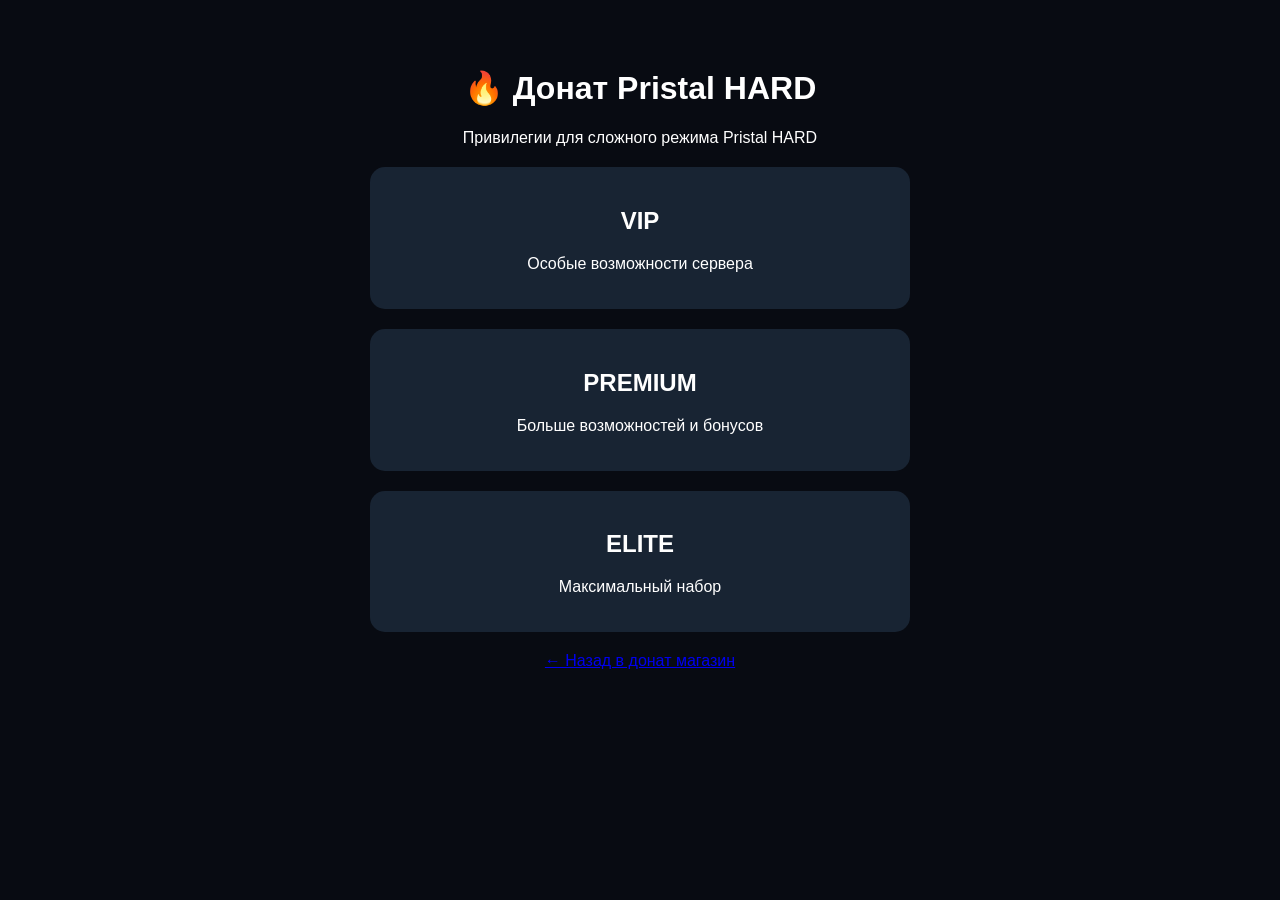
<file: donate_hard.html>
<!DOCTYPE html><html lang="ru"><head><meta charset="UTF-8"><title>🔥 Донат Pristal HARD</title>
<style>body{background:#080b12;color:white;font-family:Arial;text-align:center;padding:40px}.card{background:#182433;margin:20px auto;padding:20px;border-radius:15px;max-width:500px}</style></head>
<body><h1>🔥 Донат Pristal HARD</h1><p>Привилегии для сложного режима Pristal HARD</p><div class="card"><h2>VIP</h2><p>Особые возможности сервера</p></div><div class="card"><h2>PREMIUM</h2><p>Больше возможностей и бонусов</p></div><div class="card"><h2>ELITE</h2><p>Максимальный набор</p></div><a href="donate.html">← Назад в донат магазин</a></body></html>
</file>
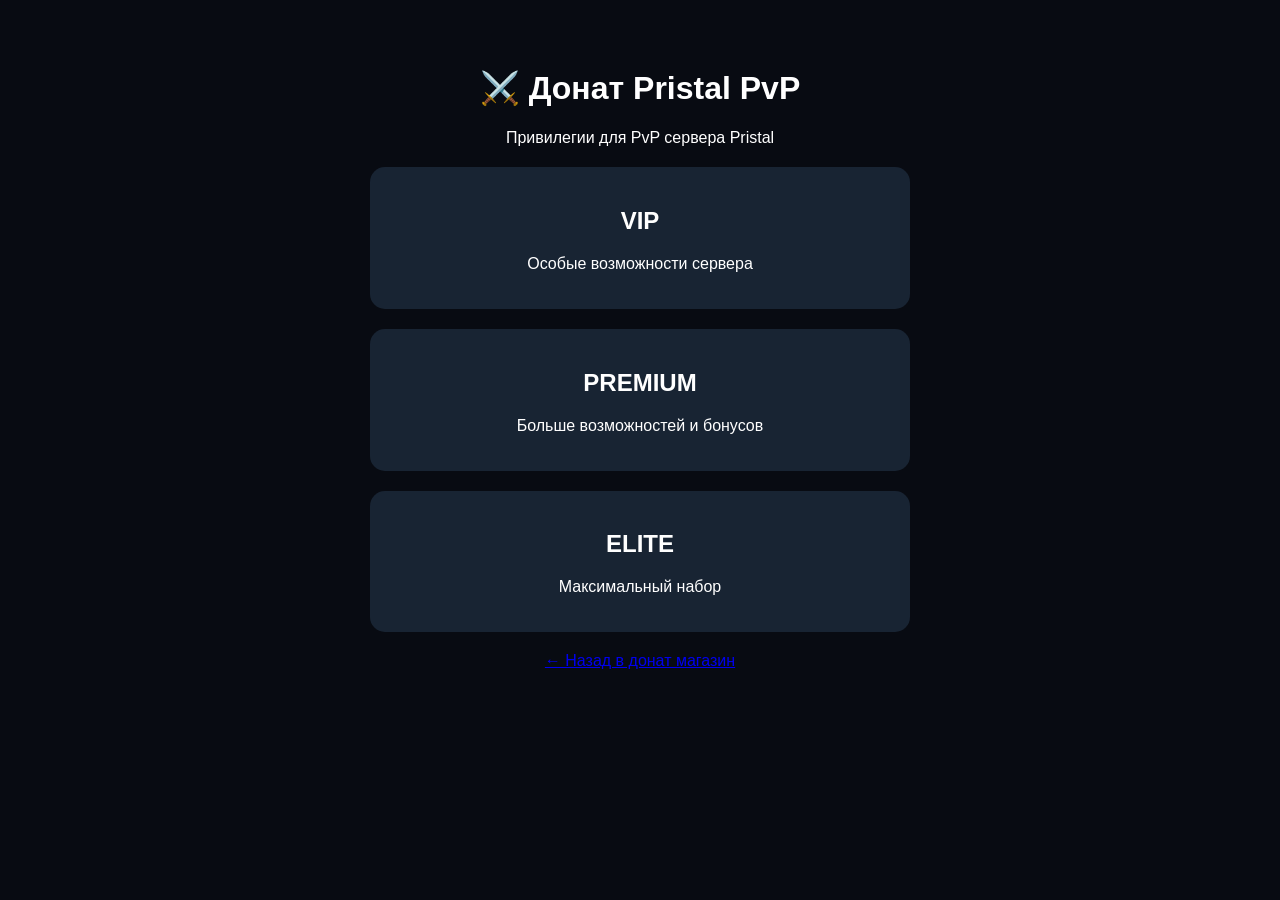
<file: donate_pvp.html>
<!DOCTYPE html><html lang="ru"><head><meta charset="UTF-8"><title>⚔️ Донат Pristal PvP</title>
<style>body{background:#080b12;color:white;font-family:Arial;text-align:center;padding:40px}.card{background:#182433;margin:20px auto;padding:20px;border-radius:15px;max-width:500px}</style></head>
<body><h1>⚔️ Донат Pristal PvP</h1><p>Привилегии для PvP сервера Pristal</p><div class="card"><h2>VIP</h2><p>Особые возможности сервера</p></div><div class="card"><h2>PREMIUM</h2><p>Больше возможностей и бонусов</p></div><div class="card"><h2>ELITE</h2><p>Максимальный набор</p></div><a href="donate.html">← Назад в донат магазин</a></body></html>
</file>
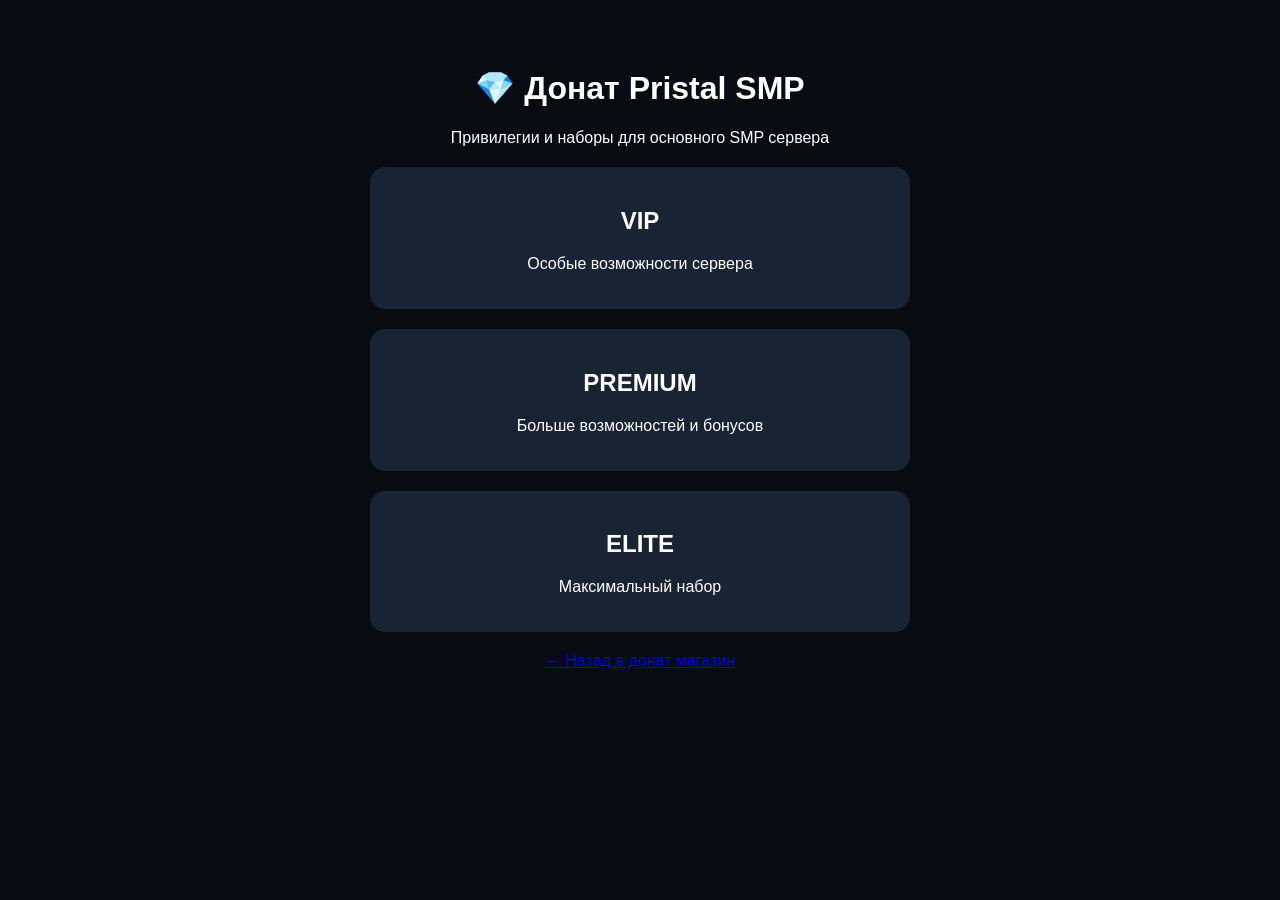
<file: donate_smp.html>
<!DOCTYPE html><html lang="ru"><head><meta charset="UTF-8"><title>💎 Донат Pristal SMP</title>
<style>body{background:#080b12;color:white;font-family:Arial;text-align:center;padding:40px}.card{background:#182433;margin:20px auto;padding:20px;border-radius:15px;max-width:500px}</style></head>
<body><h1>💎 Донат Pristal SMP</h1><p>Привилегии и наборы для основного SMP сервера</p><div class="card"><h2>VIP</h2><p>Особые возможности сервера</p></div><div class="card"><h2>PREMIUM</h2><p>Больше возможностей и бонусов</p></div><div class="card"><h2>ELITE</h2><p>Максимальный набор</p></div><a href="donate.html">← Назад в донат магазин</a></body></html>
</file>
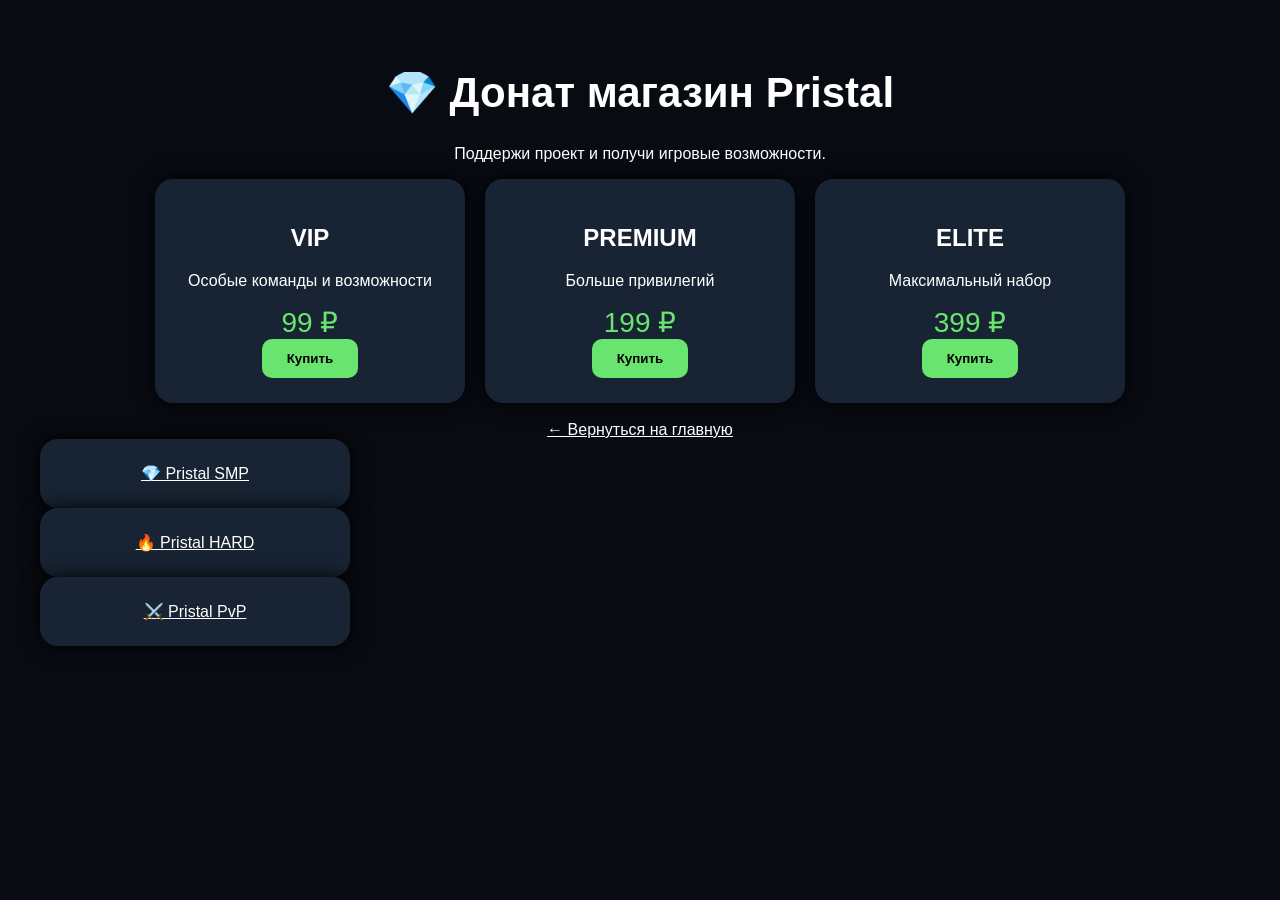
<file: Pristal_one_IP_only/donate.html>
<!DOCTYPE html>
<html lang="ru">
<head>
<meta charset="UTF-8">
<meta name="viewport" content="width=device-width, initial-scale=1.0">
<title>Pristal — Донат магазин</title>
<style>
body{margin:0;background:#080b12;color:white;font-family:Arial;text-align:center;padding:40px}
h1{font-size:42px}
.shop{display:flex;flex-wrap:wrap;justify-content:center;gap:20px}
.card{background:#182433;border-radius:18px;padding:25px;width:260px;box-shadow:0 0 20px #000}
.price{font-size:28px;color:#69e56f}
button{background:#69e56f;border:0;padding:12px 25px;border-radius:10px;font-weight:bold}
a{color:white}
</style>
</head>
<body>
<h1>💎 Донат магазин Pristal</h1>
<p>Поддержи проект и получи игровые возможности.</p>
<div class="shop">
<div class="card"><h2>VIP</h2><p>Особые команды и возможности</p><div class="price">99 ₽</div><button>Купить</button></div>
<div class="card"><h2>PREMIUM</h2><p>Больше привилегий</p><div class="price">199 ₽</div><button>Купить</button></div>
<div class="card"><h2>ELITE</h2><p>Максимальный набор</p><div class="price">399 ₽</div><button>Купить</button></div>
</div>
<br><a href="index.html">← Вернуться на главную</a>
<div class="card"><a href="donate_smp.html">💎 Pristal SMP</a></div><div class="card"><a href="donate_hard.html">🔥 Pristal HARD</a></div><div class="card"><a href="donate_pvp.html">⚔️ Pristal PvP</a></div></body>
</html>
</file>
